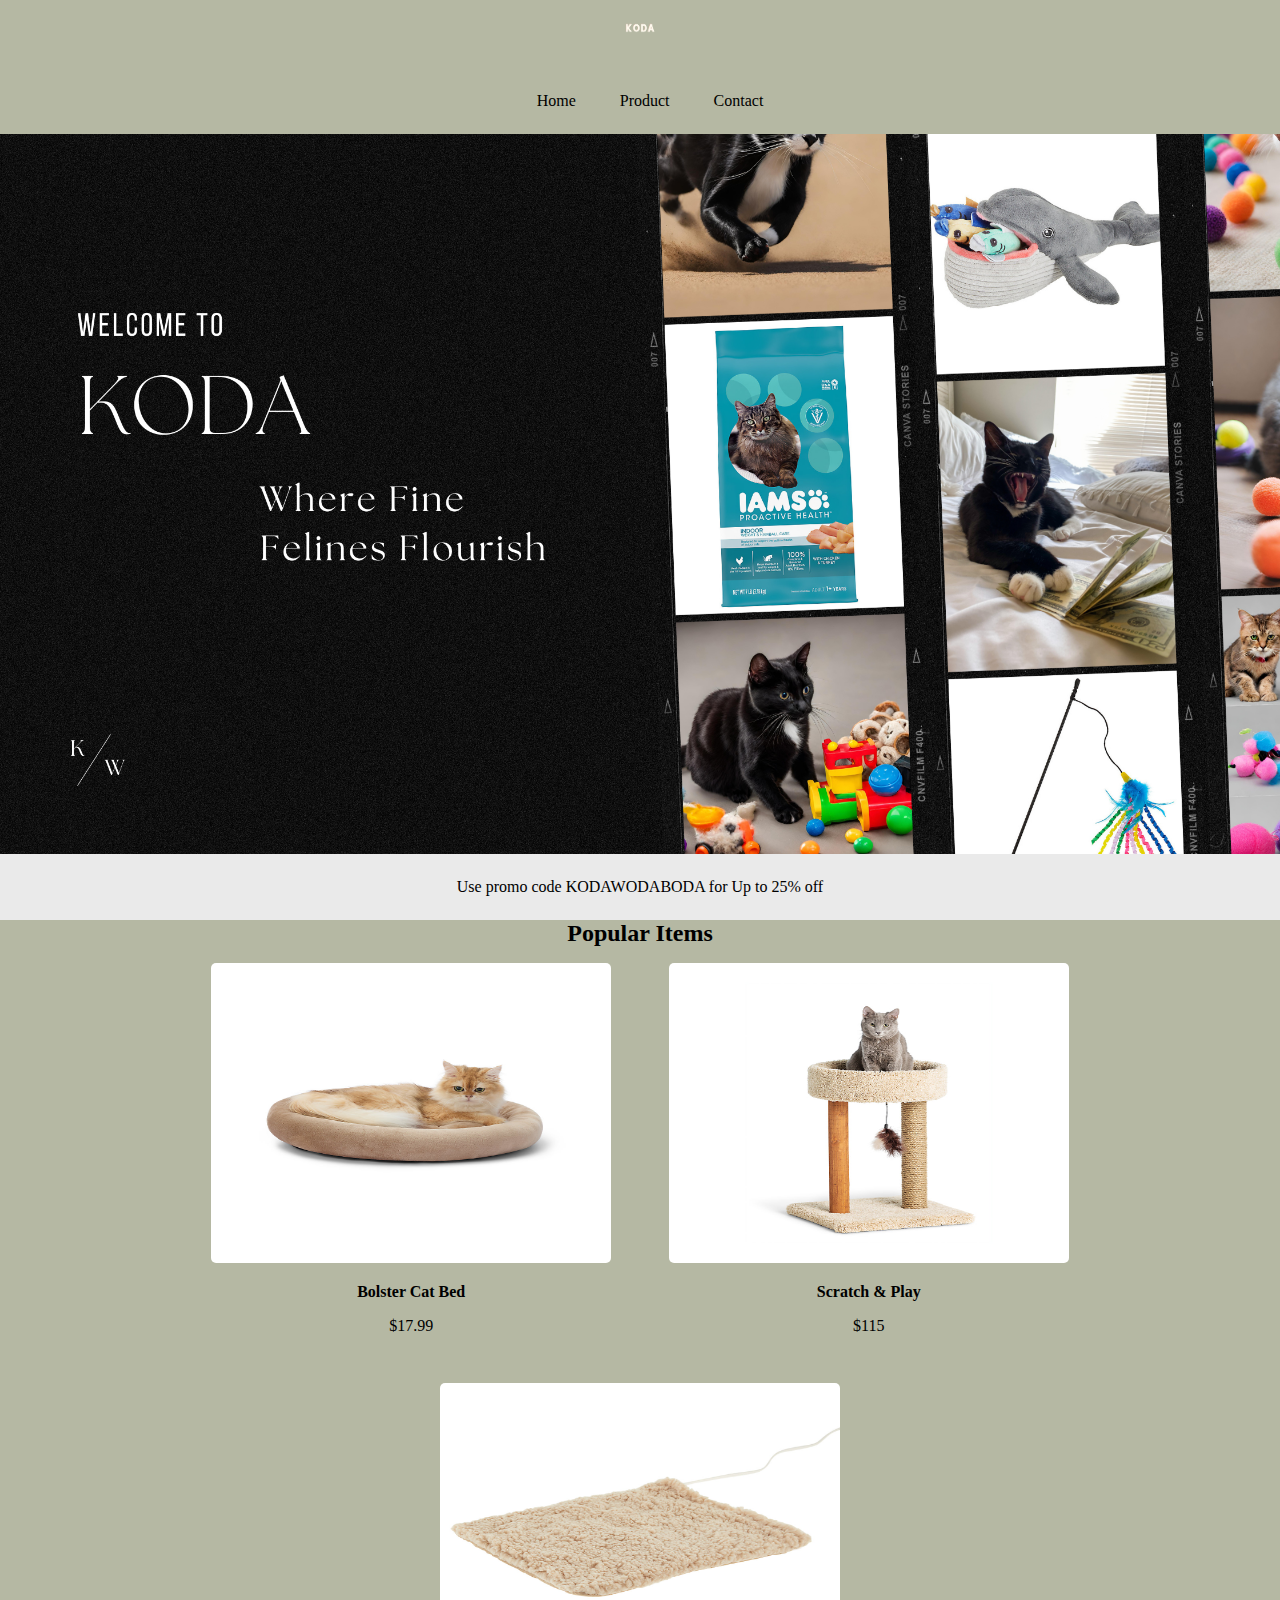
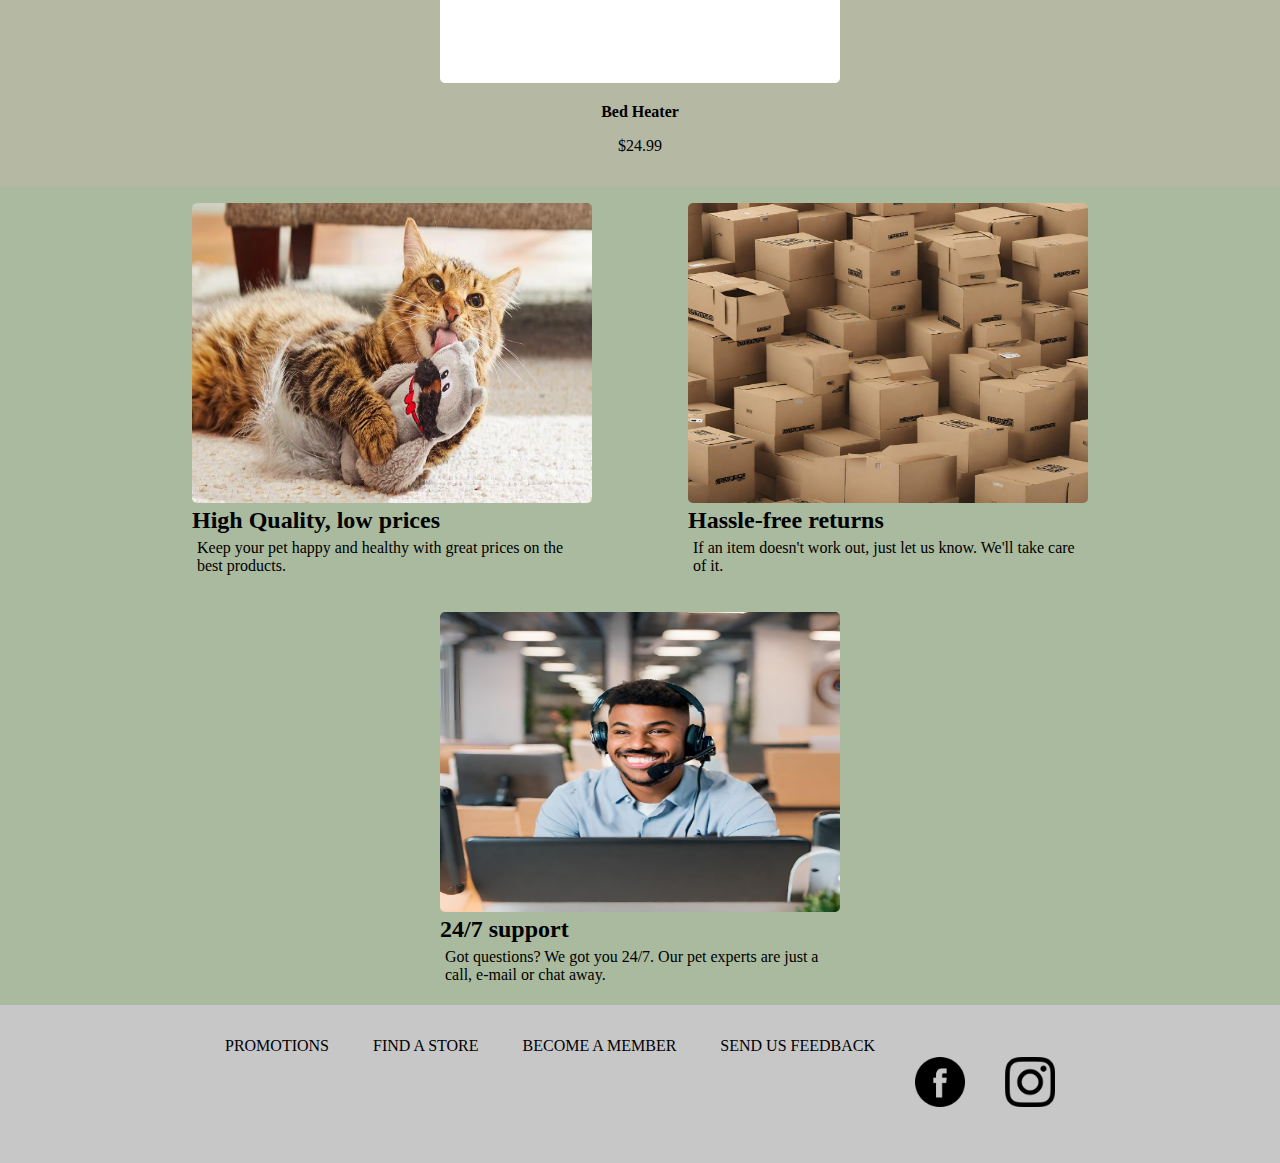
<file: index.html>
<!DOCTYPE html>
<html lang="en">

<head>
    <meta charset="UTF-8">
    <meta name="viewport" content="width=device-width, initial-scale=1.0">
    <link rel="stylesheet" href="style.css">
    <title>Ecom</title>
</head>

<body>
    <nav class="main-nav">
        <ul>
            <li><a href='index.html'><img class='logo' src="images/Koda.png" alt="Company Logo"></a></li>
            <li class="options"><a href='index.html'>Home</a></li>
            <li class="options"><a href="product.html">Product</a></li>
            <li class="options"><a href='contact.html'>Contact</a></li>
        </ul>
    </nav>

    <section class="banner-container">
        <img class='banner' src="images/koda-banner-1.png" alt="Cat Banner">
    </section> 

    <article class="discount-card">
        <p class="deal">Use promo code KODAWODABODA for Up to 25% off</p>
    </article>

    <h2 class="header-pop">Popular Items</h2>

    <section class="container-popular">
        <!--flex parent container--> 
        <!--flex items-->
        <div class="box-pop">
            <a href='https://www.petsmart.com/cat/beds-and-furniture/whisker-city-bolster-cat-bed-68492.html?cgid=200201&fmethod=Browse'>
                <img class='img-c' src='images/bed-supplies.jpeg' alt="Bolster Cat Bed">
                <h4>Bolster Cat Bed</h4>
                <p class="price">$17.99</p>
            </a>
        </div>
        <!--flex items-->
        <div class="box-pop">
            <a href="https://www.petsmart.com/cat/beds-and-furniture/furniture-and-towers/whisker-city-23-in-scratch-and-play-two-posts-cuddler-color-varies-75635.html?fmethod=Search">
                <img class='img-c' src='images/scratch.jpeg' alt="Scratch & Play">
                <h4>Scratch & Play</h4>
                <p class="price">$115</p>
            </a>
        </div>
        <!--flex items-->
        <div class="box-pop">
            <a href='https://www.petsmart.com/cat/beds-and-furniture/creative-solutions-pet-bed-heater-80332.html?cgid=200201&fmethod=Browse'>
                <img class='img-c' src='images/heat-supplies.jpeg' alt="Bed Heater">
                <h4>Bed Heater</h4>
                <p class="price">$24.99</p>
            </a>
        </div>

        
    </section>

    <section class="container-promo">
        <!--flex parent container-->
        <!--flex items-->
        <div class="box-1">
                <img class='img-c' src='images/low-price.avif' alt="High Quality, Low Prices">
                <h2>High Quality, low prices</h2>
                <p class="description">Keep your pet happy and healthy with great prices on the best products.</p>
            
        </div>
        <!--flex items-->
        <div class="box-1">
                <img class='img-c' src='images/box.png' alt="Hassle-free Returns">
                <h2>Hassle-free returns</h2>
                <p class="description">If an item doesn't work out, just let us know. We'll take care of it.</p>
            
        </div>
        <!--flex items-->
        <div class="box-1">
                <img class='img-c' src='images/tec-sup.png' alt="24/7 Support">
                <h2>24/7 support</h2>
                <p class="description">Got questions? We got you 24/7. Our pet experts are just a call, e-mail or chat away.</p>
            
        </div>
    </section>

    <footer>
        <div class='container-list'>
            <ul class="first-list">
                <li class="allcaps">PROMOTIONS</li>
                <li class="allcaps">FIND A STORE</li>
                <li class="allcaps">BECOME A MEMBER</li>
                <li class="allcaps">SEND US FEEDBACK</li>
            </ul>
            <ul class="social-cont">
                <li><img class='social-icons' src='images/facebook.png' alt='Facebook Icon'></li>
                <li><img class='social-icons' src='images/instagram.png' alt='Instagram Icon'></li>
            </ul>
        </div>
    </footer>
</body>

</html>
</file>
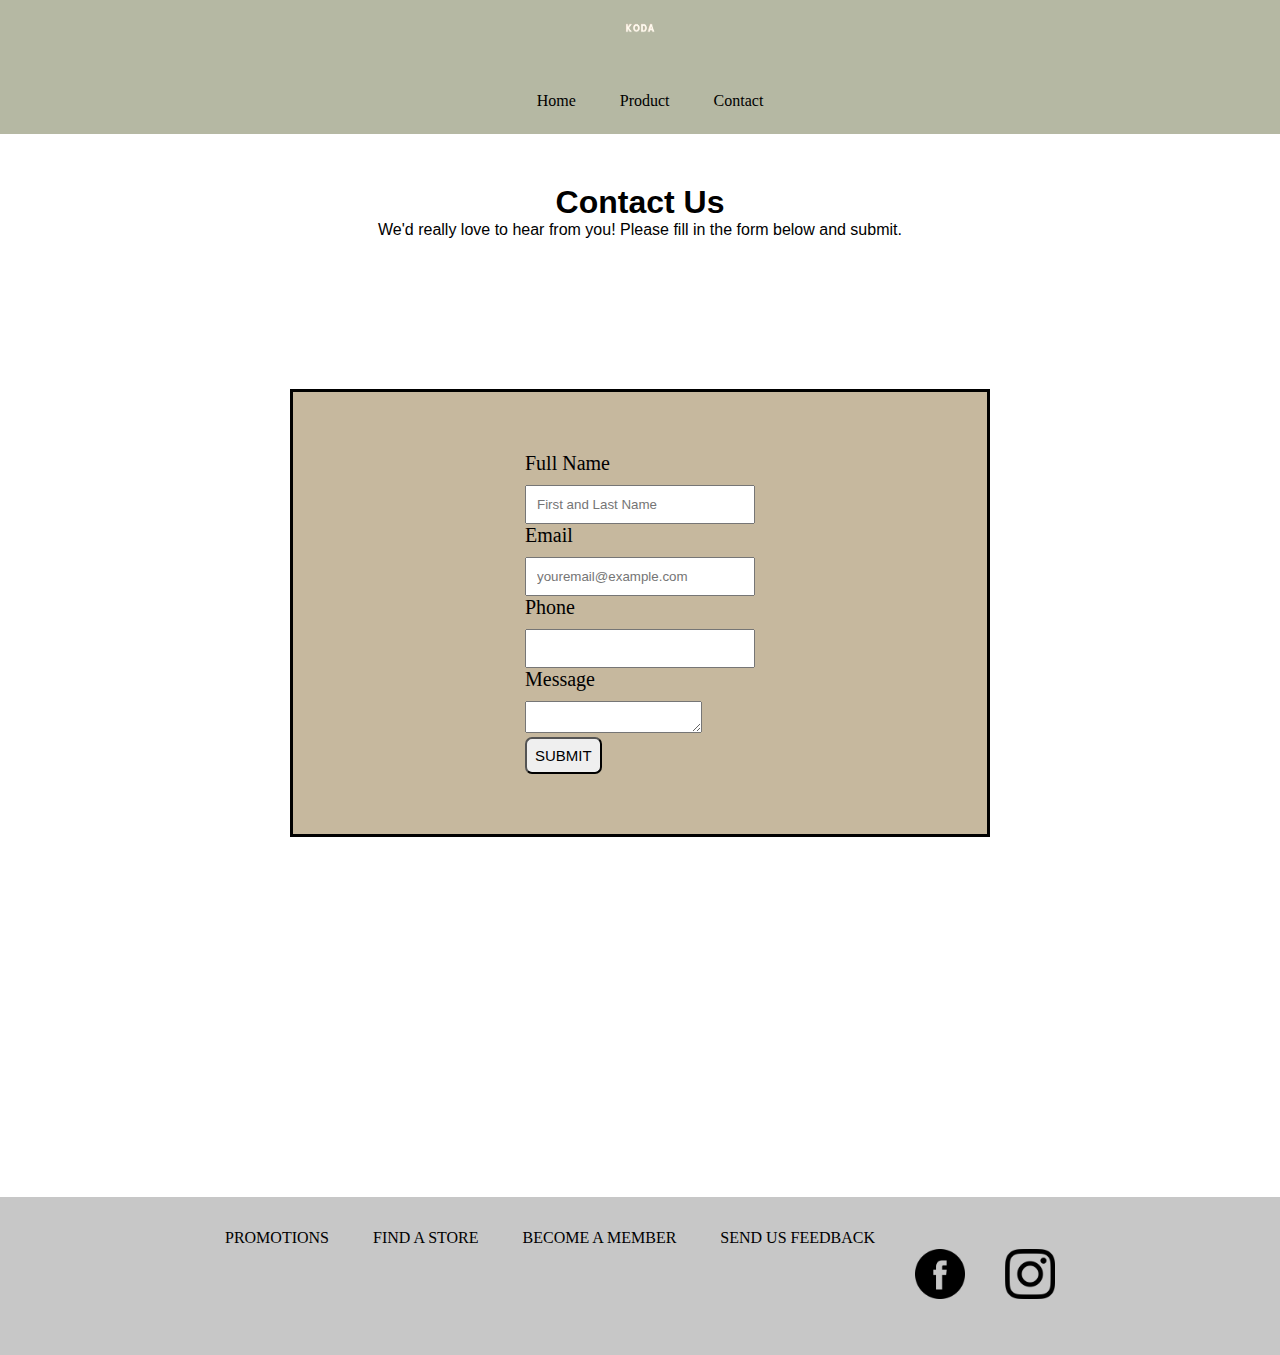
<file: contact.html>
<!DOCTYPE html>
<html lang="en">
<head>
    <meta charset="UTF-8">
    <meta name="viewport" content="width=device-width, initial-scale=1.0">
    <link rel="stylesheet" href="style.css">
    <link rel="stylesheet" href="contact.css">
    <title>Contact</title>
</head>
<body>
    <nav class="main-nav"> 
        <ul>
            <li><a href='index.html'><img class='logo' src="images/Koda.png" alt="Company Logo"></a></li>
            <li class="options"><a href='index.html'>Home</a></li>
            <li class="options"><a href="product.html">Product</a></li>
            <li class="options"><a href='contact.html'>Contact</a></li>
        </ul>
    </nav>

    <section class="contact-banner">
        <h1>Contact Us</h1>
        <p class="contact-description">
          We'd really love to hear from you! Please fill in the form below and submit.
        </p>
    </section>

    <section class="one">
        <div class="container">
            <form name="contact-form">
                <div class="form-group">
                    <label>Full Name</label>
                    <input type="text" name="name" placeholder="First and Last Name" />
                    <div class="error hide">Name is required</div>
                </div>
        
                <div class="form-group">
                    <label>Email</label>
                    <input type="email" name="email" placeholder="youremail@example.com" />
                    <div class="error hide">Email is invalid</div>
                </div>
        
                <div class="form-group">
                    <label>Phone</label>
                    <input type="tel" name="phone" />
                    <div class="error hide">Phone is invalid</div>
                </div>
        
                <div class="form-group">
                    <label>Message</label>
                    <textarea name="message"></textarea>
                    <div class="error hide">Message is required</div>
                </div>
        
               
        
                <button type="submit">SUBMIT</button>
            </form>
        </div>
    </section>
    <section class="last-sec">
        
    </section>

    <footer>
        <div class='container-list'>
            <ul class="first-list">
                <li class="allcaps">PROMOTIONS</li>
                <li class="allcaps">FIND A STORE</li>
                <li class="allcaps">BECOME A MEMBER</li>
                <li class="allcaps">SEND US FEEDBACK</li>
            </ul>
            <ul class="social-cont">
                <li><img class='social-icons' src='images/facebook.png' alt='Facebook Icon'></li>
                <li><img class='social-icons' src='images/instagram.png' alt='Instagram Icon'></li>
            </ul>
        </div>
    </footer>
    <script src="contact.js"></script>
</body>
</html>
</file>
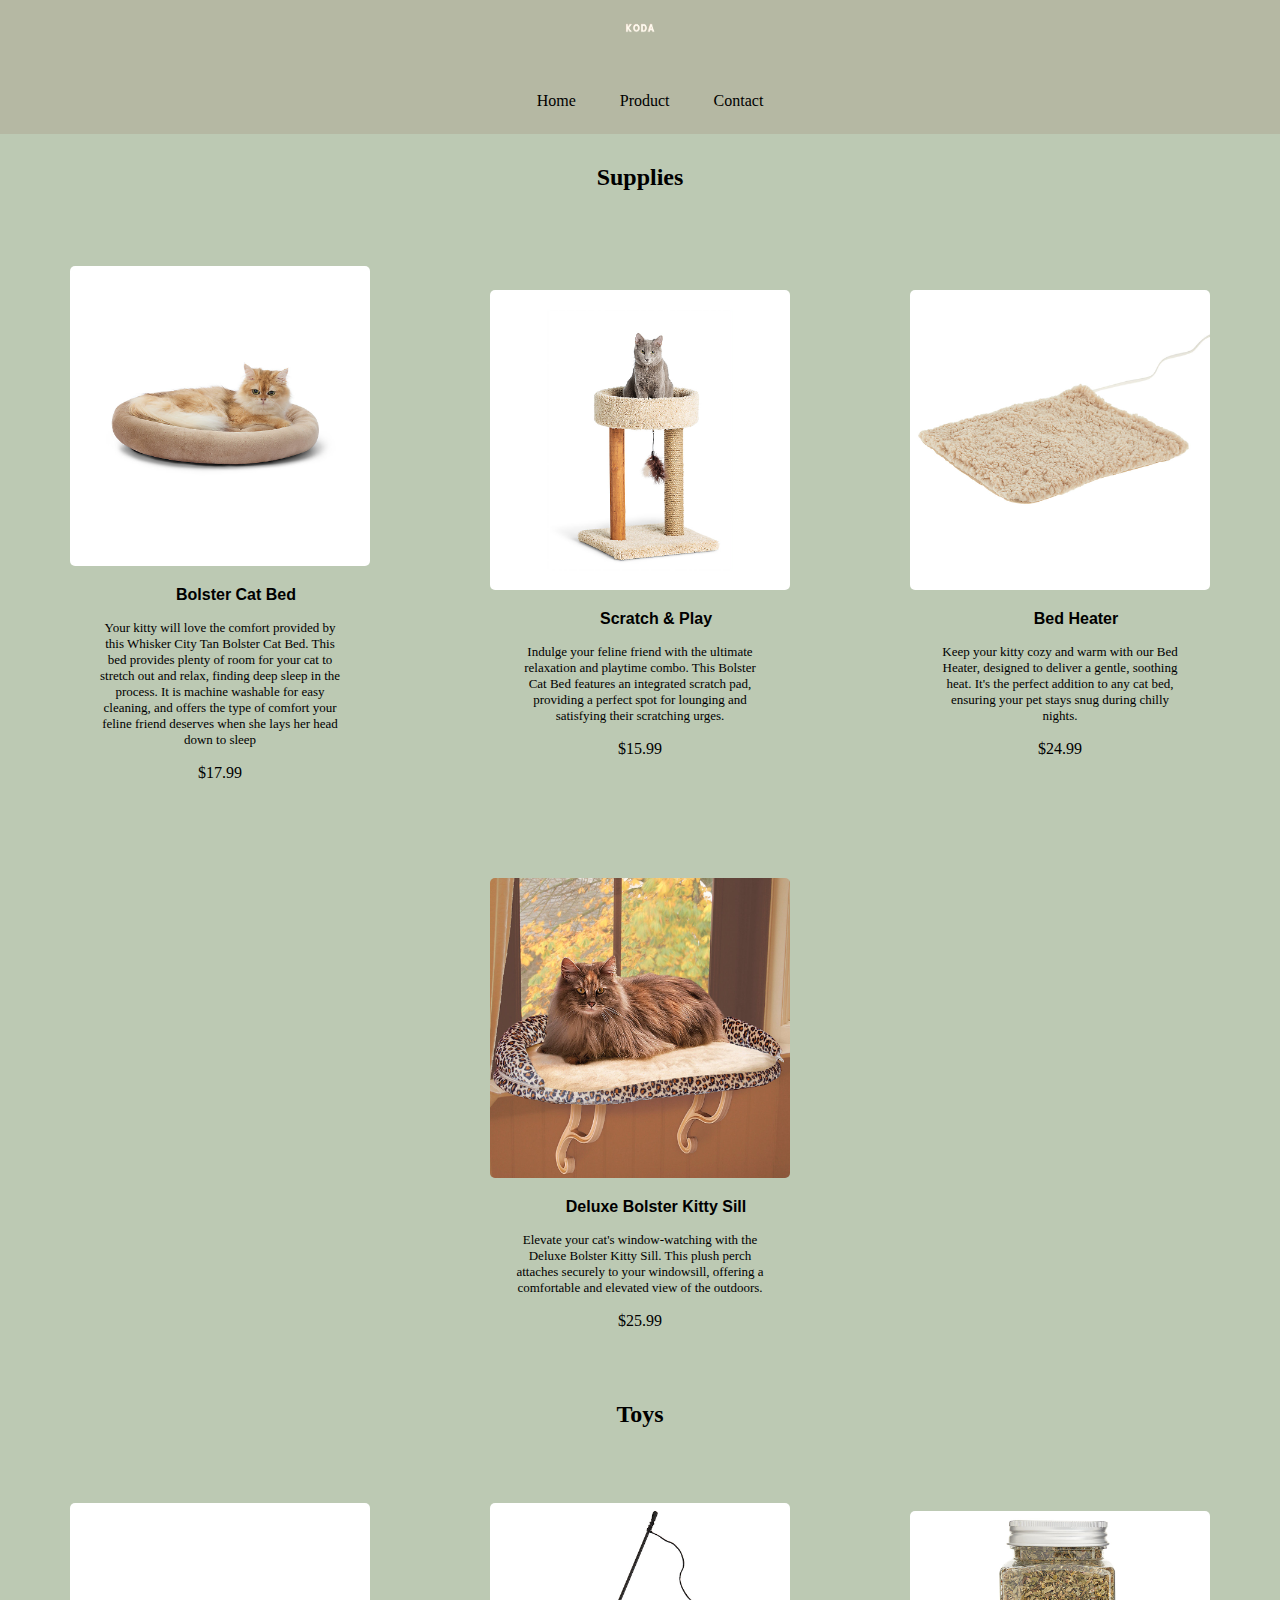
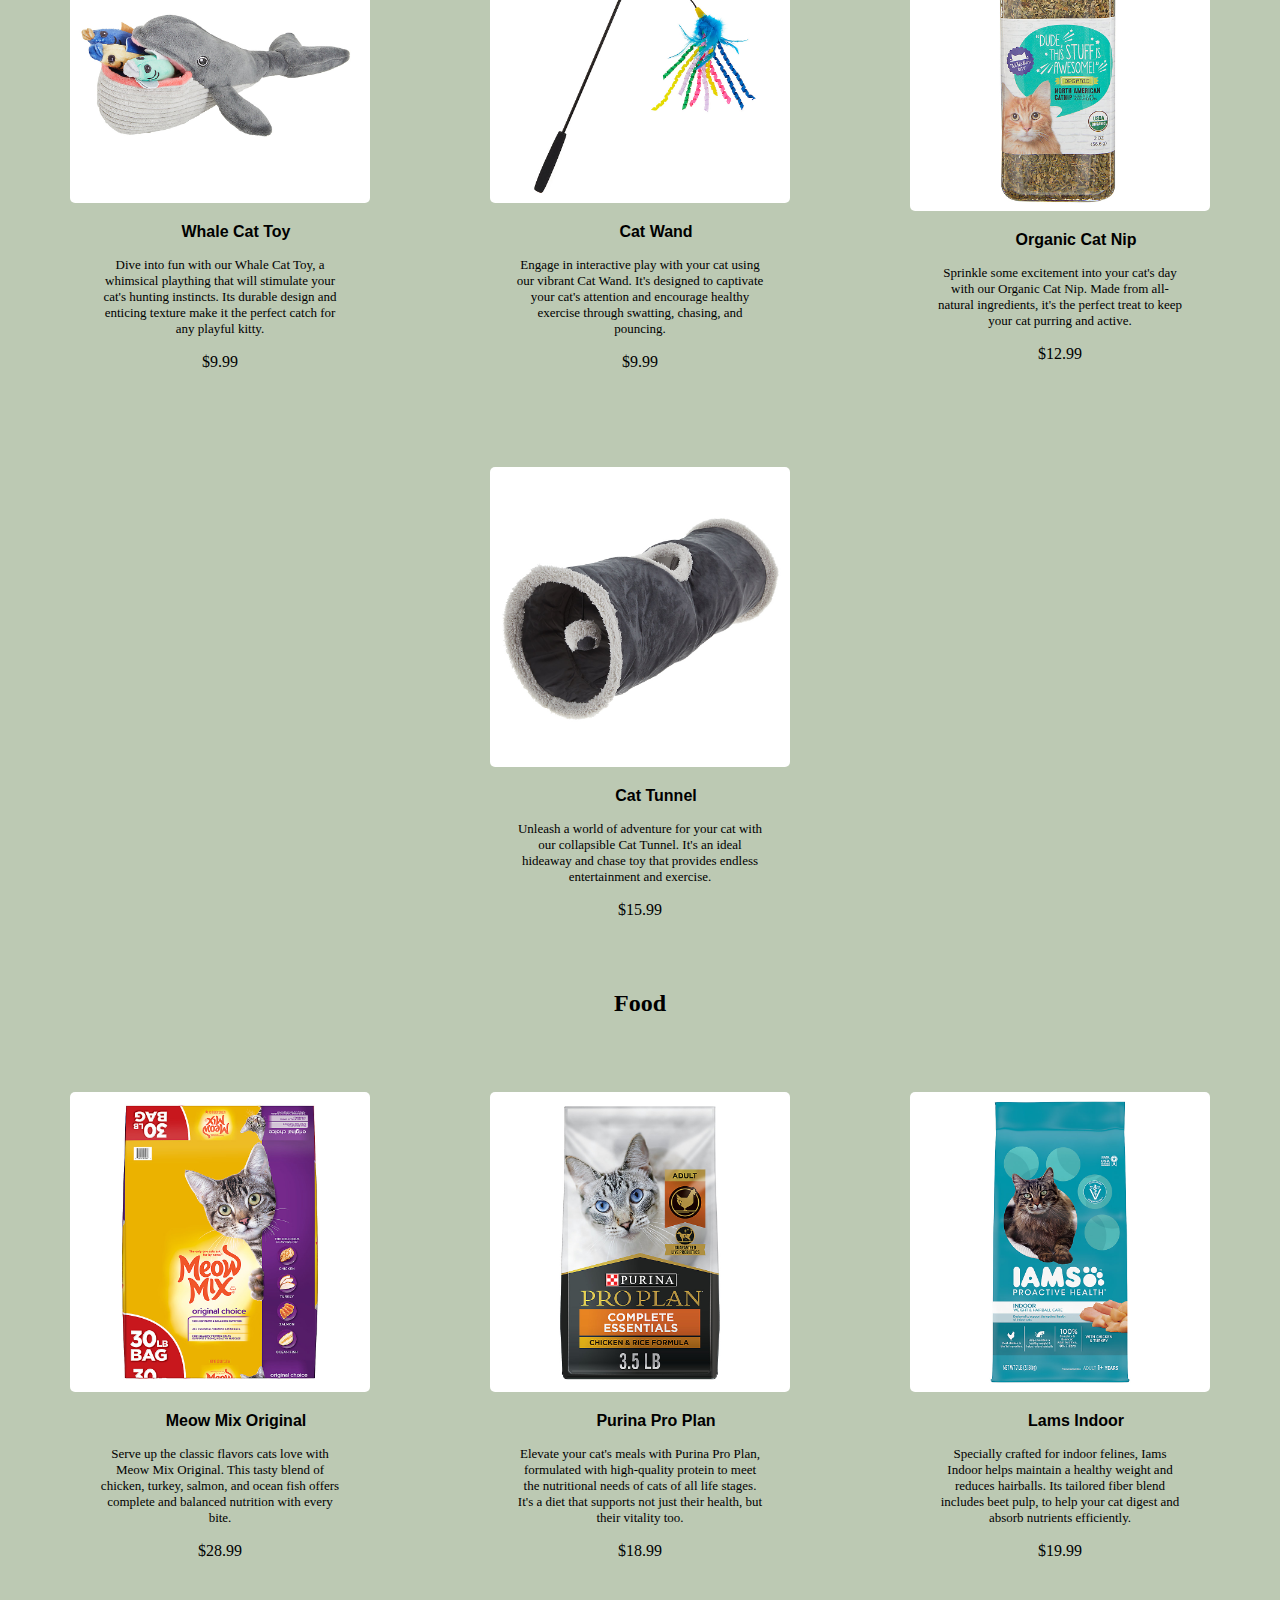
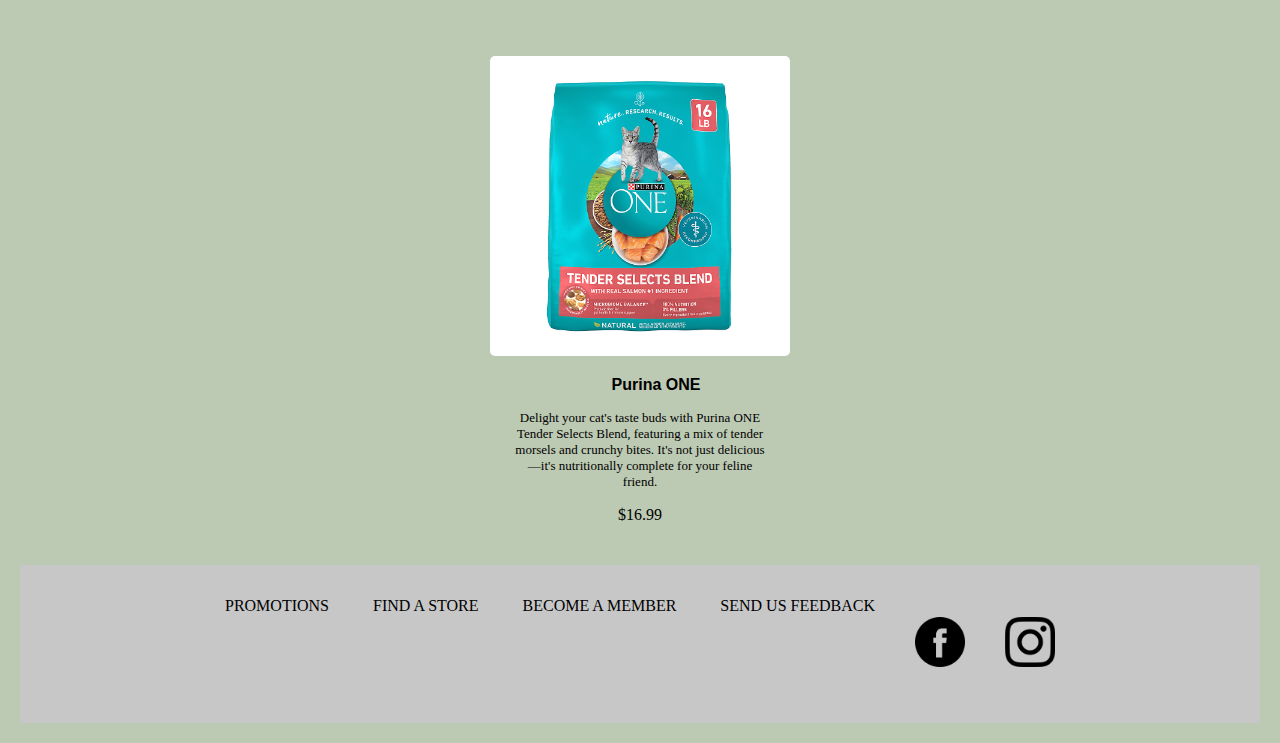
<file: product.html>
<!DOCTYPE html>
<html lang="en">
<head>
    <meta charset="UTF-8">
    <meta name="viewport" content="width=device-width, initial-scale=1.0">
    <link rel="stylesheet" href="product.css">
    <link rel="stylesheet" href="style.css">
    <title>Product</title>
</head>
<nav class="main-nav"> 
    <ul>
        
        <li><a href='index.html'><img class='logo' src="images/Koda.png" alt="Company Logo"></a></li>
        <li class="options"><a href='index.html'>Home</a></li>
        <li class="options" ><a href="product.html">Product</a></li>
        <li class="options"><a href='contact.html'>Contact</a></li>

    </ul>
</nav>
<body>
    <h2 class="header">Supplies</h2>
    <section class="container"> <!--flex parent container --> 
        <div class="p-box">
            <a href='https://www.petsmart.com/cat/beds-and-furniture/whisker-city-bolster-cat-bed-68492.html?cgid=200201&fmethod=Browse'>
            <img class='img-pro' src='images/bed-supplies.jpeg' alt="Nike Air force">
            <h4>Bolster Cat Bed</h4>
            <p class="discription">Your kitty will love the comfort provided by this Whisker City Tan Bolster Cat Bed. This bed provides plenty of room for your cat to stretch out and relax, finding deep sleep in the process. It is machine washable for easy cleaning, and offers the type of comfort your feline friend deserves when she lays her head down to sleep</p>
            <p class="price">$17.99</p>
        </a>
        </div>  <!--// flex items  -->
        <div class="p-box">
            <a href="https://www.petsmart.com/cat/beds-and-furniture/furniture-and-towers/whisker-city-23-in-scratch-and-play-two-posts-cuddler-color-varies-75635.html?fmethod=Search">
            <img class='img-pro' src='images/scratch.jpeg' alt="cat tower">
            <h4>Scratch & Play</h4>
            <p class="discription">Indulge your feline friend with the ultimate relaxation and playtime combo. This Bolster Cat Bed features an integrated scratch pad, providing a perfect spot for lounging and satisfying their scratching urges.</p>
            <p class="price">$15.99</p>
        </a>
        </div>  <!--// flex items  -->
        <div class="p-box">
            <a href='https://www.petsmart.com/cat/beds-and-furniture/creative-solutions-pet-bed-heater-80332.html?cgid=200201&fmethod=Browse'>
            <img class='img-pro' src='images/heat-supplies.jpeg' alt= "Bed heater">
            <h4>Bed Heater</h4>
            <p class="discription">Keep your kitty cozy and warm with our Bed Heater, designed to deliver a gentle, soothing heat. It's the perfect addition to any cat bed, ensuring your pet stays snug during chilly nights.</p>
            <p class="price">$24.99</p>
            </a>
        </div>  <!--// flex items  --> 
        <div class="p-box">
            <a href="https://www.petsmart.com/cat/beds-and-furniture/window-perches/deluxe-bolster-kitty-sill-23639.html?cgid=200103&fmethod=Browse">
            <img class='img-pro' src='images/window-supplies.jpeg' alt=" Nike Blazer">
            <h4>Deluxe Bolster Kitty Sill</h4>
            <p class="discription">Elevate your cat's window-watching with the Deluxe Bolster Kitty Sill. This plush perch attaches securely to your windowsill, offering a comfortable and elevated view of the outdoors.</p>
            <p class="price">$25.99</p>
        </a>
        </div>  <!--// flex items  -->
        
    </section>
    <h2 class="header">Toys</h2>
    <section class="container"> <!--flex parent container --> 
        <div class="p-box">
            <a href='https://www.petsmart.com/cat/toys/plush-balls-and-mice/whisker-city-whale-kicker-cat-toy-76632.html?fmethod=Search'>
            <img class='img-pro' src='images/fish-toy.jpeg' alt="fish toy">
            <h4>Whale Cat Toy</h4>
            <p class="discription">Dive into fun with our Whale Cat Toy, a whimsical plaything that will stimulate your cat's hunting instincts. Its durable design and enticing texture make it the perfect catch for any playful kitty.</p>

            <p class="price">$9.99</p>
        </a>
        </div>  <!--// flex items  -->
        <div class="p-box">
            <a href="https://www.petsmart.com/cat/toys/teasers-and-wands/nightmare-before-christmas-halloween-oogie-boogie-teaser-cat-toy-76915.html?fmethod=Search">
            <img class='img-pro' src='images/wand-toy.jpeg' alt="cat tower">
            <h4>Cat Wand</h4>
            <p class="discription">Engage in interactive play with your cat using our vibrant Cat Wand. It's designed to captivate your cat's attention and encourage healthy exercise through swatting, chasing, and pouncing.

            </p>
            <p class="price">$9.99</p>
        </a>
        </div>  <!--// flex items  -->
        <div class="p-box">
            <a href="https://www.petsmart.com/cat/toys/catnip-and-grass/whisker-city-organic-catnip-44146.html?cgid=200506&fmethod=Browse">
            <img class='img-pro' src='images/catNip.jpeg' alt= "Nike P-600">
            <h4>Organic Cat Nip</h4>
            <p class="discription">Sprinkle some excitement into your cat's day with our Organic Cat Nip. Made from all-natural ingredients, it's the perfect treat to keep your cat purring and active.</p>
            <p class="price">$12.99</p>
            </a>
        </div>  <!--// flex items  --> 
        <div class="p-box">
            <a href="https://www.petsmart.com/cat/toys/tunnels-tents-and-sacks/whisker-city-cozy-pop-open-play-tunnel-cat-toy-56399.html?cgid=200504&fmethod=Browse">
            <img class='img-pro' src='images/tunnel-toy.jpeg' alt=" Cat tunnel">
            <h4>Cat Tunnel</h4>
            <p class="discription">Unleash a world of adventure for your cat with our collapsible Cat Tunnel. It's an ideal hideaway and chase toy that provides endless entertainment and exercise.</p>
            <p class="price">$15.99</p>
        </a>
        </div> 
        </section>
        <h2 class="header">Food</h2>
        <section class="container"> <!--flex parent container --> 
            <div class="p-box">
                <a href='https://www.petsmart.com/cat/food-and-treats/dry-food/meow-mix-original-choice-dry-cat-food-all-ages-chicken-turkey-salmon-ocean-fish-74540.html?cgid=200172&fmethod=Browse'>
                <img class='img-pro' src='images/meow mix.jpeg' alt="Nike Air force">
                <h4>Meow Mix Original</h4>
                <p class="discription">Serve up the classic flavors cats love with Meow Mix Original. This tasty blend of chicken, turkey, salmon, and ocean fish offers complete and balanced nutrition with every bite.</p>
                <p class="price">$28.99</p>
            </a>
            </div>  <!--// flex items  -->
            <div class="p-box">
                <a href="https://www.petsmart.com/cat/food-and-treats/dry-food/purina-pro-plan-complete-essentials-adult-dry-cat-food---with-vitamins-probiotics-chicken-and-rice-1189.html?cgid=200172&fmethod=Browse">
                <img class='img-pro' src='images/proplan-food.jpeg' alt="cat tower">
                <h4>Purina Pro Plan</h4>
                <p class="discription">Elevate your cat's meals with Purina Pro Plan, formulated with high-quality protein to meet the nutritional needs of cats of all life stages. It's a diet that supports not just their health, but their vitality too.</p>
                <p class="price">$18.99</p>
            </a>
            </div>  <!--// flex items  -->
            <div class="p-box">
                <a href='https://www.petsmart.com/cat/food-and-treats/dry-food/iamsandtrade-proactive-health-indoor-adult-dry-cat-food---weight-and-hairball-care-chicken-33862.html?cgid=200172&fmethod=Browse'>
                <img class='img-pro' src='images/lams-food.jpeg' alt= "Nike P-600">
                <h4>Lams Indoor</h4>
                <p class="discription">Specially crafted for indoor felines, Iams Indoor helps maintain a healthy weight and reduces hairballs. Its tailored fiber blend includes beet pulp, to help your cat digest and absorb nutrients efficiently.</p>
                <p class="price">$19.99</p>
                </a>
            </div>  <!--// flex items  --> 
            <div class="p-box">
                <a href="https://www.petsmart.com/cat/food-and-treats/dry-food/purina-one-tender-selects-everyday-nutrition-adult-cat-dry-food---salmon-2504.html?cgid=200172&fmethod=Browse">
                <img class='img-pro' src='images/tender-food.jpeg' alt=" Nike Blazer">
                <h4>Purina ONE </h4>
                <p class="discription">Delight your cat's taste buds with Purina ONE Tender Selects Blend, featuring a mix of tender morsels and crunchy bites. It's not just delicious—it's nutritionally complete for your feline friend.</p>
                <p class="price">$16.99</p>
            </a>
            </div> 

    <footer>
        <div class='container-list'>
            <ul class="first-list">
                <li class="allcaps">PROMOTIONS</li>
                <li class="allcaps">FIND A STORE</li>
                <li class="allcaps">BECOME A MEMBER</li>
                <li class="allcaps">SEND US FEEDBACK</li>
            </ul>
            <ul class="social-cont">
                <li><img class='social-icons'src='images/facebook.png'></li>
                <li><img class='social-icons'src='images/instagram.png'></li>
            </ul>
        </footer>
</body>
</html>
</file>
<file: style.css>
* {
    margin: 0;
    padding: 0;
    box-sizing: border-box;
}

.main-nav {
    display: flex;
    justify-content: center;
    width: 100%;
    background-color: #B5B8A3;
    padding: 1.5em; 
}

li {
    display: inline;
    padding: 1.25em; 
}

.container-list {
    display: flex;
    justify-content: center;
}

footer {
    width: 100%;
    background-color: rgb(199, 199, 199);
    padding: 2em; 
    position: relative;
    display: flex;
    justify-content: center;
    flex-wrap: wrap;
    text-align: center;
}

.logo {
    width: 3.125em; 
    margin-left: auto;
    margin-right: auto;
    display: block;
    position: relative;
    top: -2.5em;
}

a {
    text-decoration: none;
    color: black;
}

.banner-container {
    display: flex;
    justify-content: center;
    align-items: center;
}

.banner {
    width: 100%;
    min-height: 50vh;
    display: flex;
    align-items: center;
    justify-content: center;
}

.container-promo {
    display: flex;
    flex-wrap: wrap;
    justify-content: center;
    gap: 5%;
    min-height: 80vh;
    background-color: #AABA9E;
}

.box-1, .box-pop {
    flex: 0 1 auto; 
    margin: 1em; 
    max-width: 400px;
    height: auto; 
}

.img-c {
    width:400px;
    height:300px;
    border-radius: 5px;
}

.description {
    width: 100%; 
    padding: 0.3125em; 
}

.statement, .bottom-sec {
    min-height: 50vh;
}

.discount-card {
    display: flex;
    justify-content: center;
    height: auto; 
    background-color: rgba(232, 232, 232, 0.933);
    padding: 1.5em; 
    box-shadow: 5px 10px #888888;
}

.container-popular {
    display: flex;
    flex-wrap: wrap;
    justify-content: center;
    gap: 2%; 
    min-height: 80vh;
    background-color: #B5B8A3;
}

.header-pop {
    display: flex;
    justify-content: space-around;
    background-color: #B5B8A3;
}

h4, .price {
    display: flex;
    justify-content: center;
    margin: 1em; 
}

.social-cont {
    display: flex;
    justify-content: center;
}

.social-icons {
    width: 3.125em; 
}


@media (max-width: 767px) {
    .main-nav,
    .container-list,
    .container-promo,
    .container-popular,
    .banner-container,
    .discount-card,
    .header-pop {
        flex-direction: column;
    }

    .logo {
        margin: 0 auto;
        top: 0;
    }

    .box-1, .box-pop {
        width: 100%; 
    }

    .img-c {
        width: 100%; 
        height: auto; 
    }

}
</file>
<file: contact.css>
* {
    margin: 0;
    
}


.one {
    display: flex;
    justify-content: center;
    margin-top: 150px;

}
.container {
    border: 3px solid;
    width: 700px;
    display: flex;
    justify-items: center;
    justify-content: center;
    padding: 60px;
    background-color: #C6B89E;

}

.contact-banner {
    font-family: 'Trebuchet MS', 'Lucida Sans Unicode', 'Lucida Grande', 'Lucida Sans', Arial, sans-serif;
    display: flex;
    flex-direction: column;
    justify-content: center;
    align-items: center;
    margin-top: 50px;

}


.form-group label {
    display: block;
    margin-bottom: 10px;
    font-size: 20px;
}

.form-group input {
    width: 230px;
    padding: 10px;
    margin-bottom: 4x;
}

input.invalid {
    border:1px solid red;
}

.error-hint {
    color: red;
}

button {
    padding: 8px;
    font-size: 15px;
    background-color: none;
    border-radius: 7px;
    transition: all 0.5s;
    cursor: pointer;
}

button:hover {
    background-color: rgb(134, 128, 128);
    border:black;
}

.hide{
    display: none;
}
.error {
    color: red;
    font-size: 0.8em;
    margin-top: 5px;
  }

  .last-sec {
    height: 40vh;
  }
</file>
<file: product.css>
* {
        margin:0;
        padding: 0;
        
    }

body {
    background-color: #bcc9b3;
}
.container {
    display: flex;
    flex-wrap: wrap;
    justify-content: center;
    gap: 20px; 
    height: auto;
    padding: 20px; 
}

.p-box {
    height: auto; 
    width: 100%;
    max-width: 400px; 
    margin-top: 50px;
    display: flex;
    flex-direction: column;
    justify-content: center;
    align-items: center;
    padding: 5px;
    box-sizing: border-box;
    
   
}

a {
    text-decoration: none;
    
}
a:visited {
    text-decoration: none;
}
a:active {
    text-decoration: none;

}
.p-box a:hover {
    cursor: pointer;
}
a:focus {
    text-decoration: none;
}

h4 {
    margin-top: 10px;
    font-family: Arial, Helvetica, sans-serif;
    color:black;
    text-align: center;
    width: 100%;
}
.img-pro{
    width: 100%; 
    max-width: 300px; 
    height: auto; 
    margin: 0 auto; 
    border-radius: 5px;
}

.discription {
    font-size: 13px;
    width: 100%; 
    max-width: 250px; 
    margin: 0 auto; 
    text-align: center; 
}

.header {
    margin-top: 30px;
    display: flex;
    justify-content: center;
    width: 100%;
    text-align: center;
    align-items: center;
}
</file>
